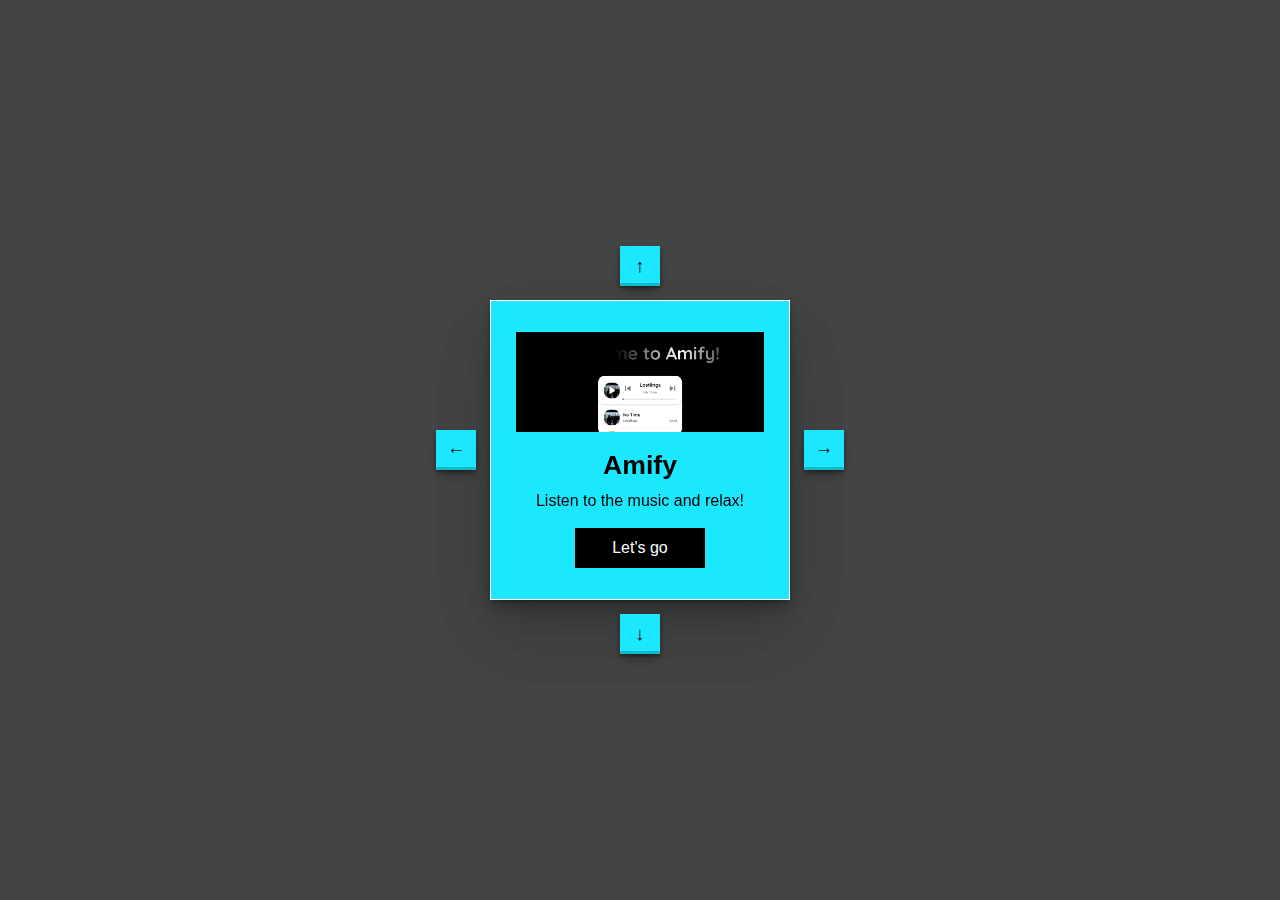
<file: index.html>
<!DOCTYPE html>
<html lang="en" class="animation_html">
<head>
    <meta charset="UTF-8">
    <meta name="viewport" content="width=device-width, initial-scale=1.0">
    <title>Animations</title>
    <link rel="icon shortcut" href="icons/animation.png" type="image/png" sizes="57x57">
    <link rel="stylesheet" href="css/animations.css">
    <link rel="stylesheet" href="css/media.css">
    <link rel="stylesheet" href="css/fonts.css">
    <link rel="stylesheet" href="css/all.min.css">
</head>
<body class="animation_body">
    <div class="container-3D">  
        <input type="radio" id="swap-left-front" name="swapper" value="swap-left">  
        <input type="radio" id="swap-right-front" name="swapper" value="swap-right">  
        <input type="radio" id="swap-up-front" name="swapper" value="swap-up">  
        <input type="radio" id="swap-down-front" name="swapper" value="swap-down">  
        <input type="radio" id="swap-left-back" name="swapper" value="swap-left">  
        <input type="radio" id="swap-right-back" name="swapper" value="swap-right">  
        <input type="radio" id="swap-up-back" name="swapper" value="swap-up">  
        <input type="radio" id="swap-down-back" name="swapper" value="swap-down">  
        <input type="radio" id="swap-left-top" name="swapper" value="swap-left">  
        <input type="radio" id="swap-right-top" name="swapper" value="swap-right">  
        <input type="radio" id="swap-up-top" name="swapper" value="swap-up">  
        <input type="radio" id="swap-down-top" name="swapper" value="swap-down">  
        <input type="radio" id="swap-left-bottom" name="swapper" value="swap-left">  
        <input type="radio" id="swap-right-bottom" name="swapper" value="swap-right">  
        <input type="radio" id="swap-up-bottom" name="swapper" value="swap-up">  
        <input type="radio" id="swap-down-bottom" name="swapper" value="swap-down">  
        <input type="radio" id="swap-left-left" name="swapper" value="swap-left">  
        <input type="radio" id="swap-right-left" name="swapper" value="swap-right">  
        <input type="radio" id="swap-up-left" name="swapper" value="swap-up">  
        <input type="radio" id="swap-down-left" name="swapper" value="swap-down">  
        <input type="radio" id="swap-left-right" name="swapper" value="swap-left">  
        <input type="radio" id="swap-right-right" name="swapper" value="swap-right">  
        <input type="radio" id="swap-up-right" name="swapper" value="swap-up">  
        <input type="radio" id="swap-down-right" name="swapper" value="swap-down">  
        <div class="flopper">  
         <figure class="back">  
          <label for="swap-left-back">&#8592;</label>  
          <label for="swap-right-back">&#8594;</label>  
          <label for="swap-up-back">&#8593;</label>  
          <label for="swap-down-back">&#8595;</label>  
          <div></div>  
          <h2>Piano</h2>  
          <p>Play piano right now, using keyboard on your PC!</p>  
          <a href="piano/index.html" title="Learn More" target="_blank">Let's go!</a>  
         </figure>  
         <figure class="top">  
          <label for="swap-left-top">&#8592;</label>  
          <label for="swap-right-top">&#8594;</label>  
          <label for="swap-up-top">&#8593;</label>  
          <label for="swap-down-top">&#8595;</label>  
          <div></div>  
          <h2>Rock Paper Scissors</h2>  
          <p>Play game rock paper scissors against PC!</p>  
          <a href="rock paper scissors/index.html" title="Learn More" target="_blank">Let's go!</a>  
         </figure>  
         <figure class="bottom">  
          <label for="swap-left-bottom">&#8592;</label>  
          <label for="swap-right-bottom">&#8594;</label>  
          <label for="swap-up-bottom">&#8593;</label>  
          <label for="swap-down-bottom">&#8595;</label>  
          <div></div>  
          <h2>Weather</h2>  
          <p>Check weather in your city!</p>  
          <a href="weather/index.html" title="Learn More" target="_blank">Let's go!</a>  
         </figure>  
         <figure class="left">  
          <label for="swap-left-left">&#8592;</label>  
          <label for="swap-right-left">&#8594;</label>  
          <label for="swap-up-left">&#8593;</label>  
          <label for="swap-down-left">&#8595;</label>  
          <div></div>  
          <h2>Calculator</h2>  
          <p>Calculate any number!</p>  
          <a href="calculator/index.html" title="Learn More" target="_blank">Let's go</a>  
         </figure>  
         <figure class="right">  
          <label for="swap-left-right">&#8592;</label>  
          <label for="swap-right-right">&#8594;</label>  
          <label for="swap-up-right">&#8593;</label>  
          <label for="swap-down-right">&#8595;</label>  
          <div></div>  
          <h2>Hacking</h2>  
          <p>Feel yourself like a real hacker!</p>  
          <a href="hacking/index.html" title="Learn More" target="_blank">Let's go!</a>  
         </figure>  
         <figure class="front">  
          <label for="swap-left-front">&#8592;</label>  
          <label for="swap-right-front">&#8594;</label>  
          <label for="swap-up-front">&#8593;</label>  
          <label for="swap-down-front">&#8595;</label>  
          <div></div>  
          <h2>Amify</h2>  
          <p>Listen to the music and relax!</p>  
          <a href="Amify/index.html" title="Learn More" target="_blank">Let's go</a>  
         </figure>  
        </div>  
       </div> 
</body>
</html>
</file>
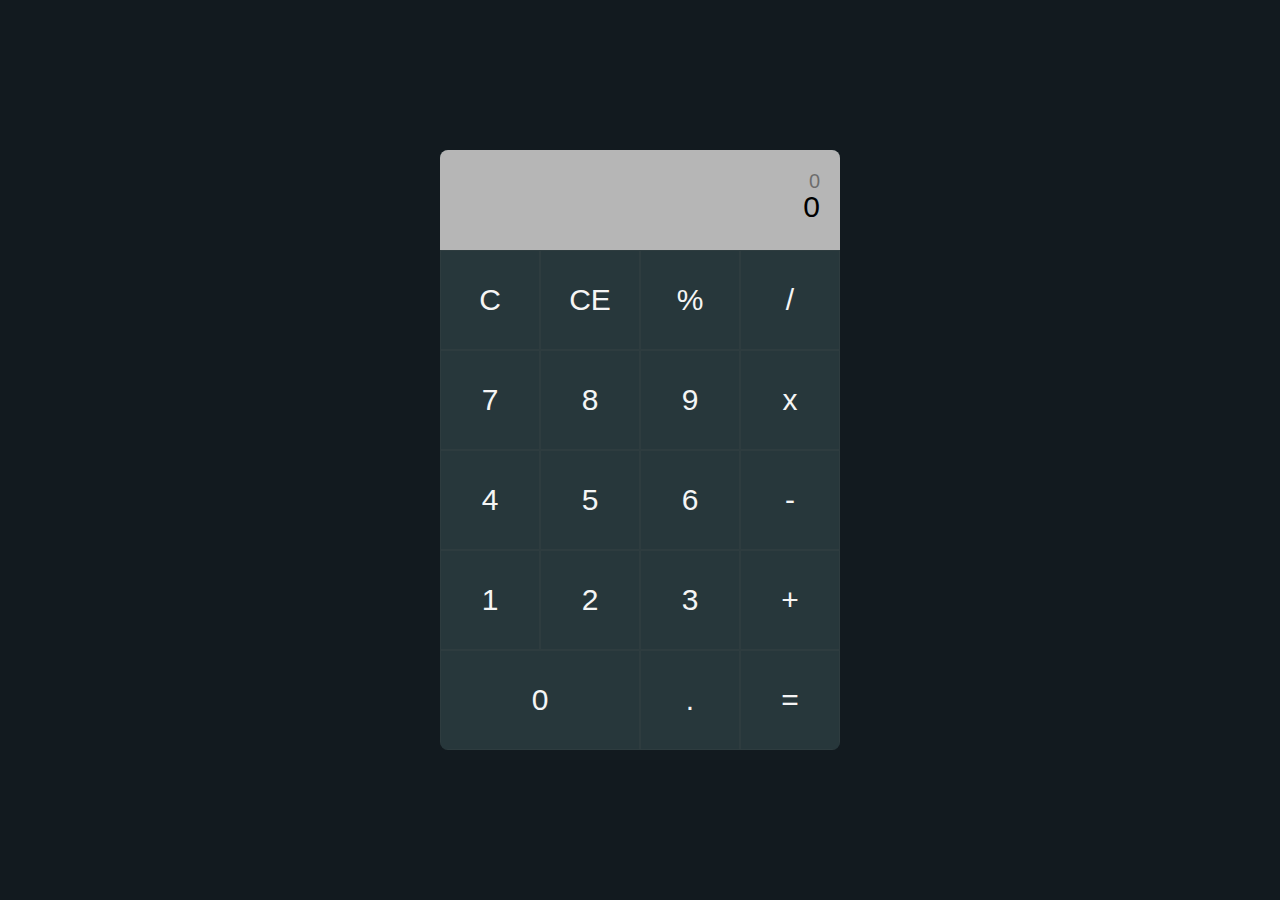
<file: calculator/index.html>
<!DOCTYPE html>
<html lang="en">

<head>
    <meta charset="UTF-8">
    <meta http-equiv="X-UA-Compatible" content="IE=edge">
    <meta name="viewport" content="width=device-width, initial-scale=1.0">
    <link rel="stylesheet" href="style.css">
    <title>calculator</title>
</head>

<body>
    <section>
        <div class="container">
            <div class="calculator">
                <div class="display">
                    <div class="display-1">0</div>
                    <div class="display-2">0</div>
                    <div class="temp-result"></div>
                </div>
                <div class="all_button">
                    <div class="button all-clear">C</div>
                    <div class="button last-entity-clear">CE</div>
                    <div class="button operation">%</div>
                    <div class="button operation">/</div>
                    <div class="button number">7</div>
                    <div class="button number">8</div>
                    <div class="button number">9</div>
                    <div class="button operation">x</div>
                    <div class="button number">4</div>
                    <div class="button number">5</div>
                    <div class="button number">6</div>
                    <div class="button operation">-</div>
                    <div class="button number">1</div>
                    <div class="button number">2</div>
                    <div class="button number">3</div>
                    <div class="button operation">+</div>
                    <div class="button btn-0 number">0</div>
                    <div class="button number dot">.</div>
                    <div class="button equal">=</div>
                </div>
            </div>
        </div>
    </section>

    <script src="script.js"></script>
</body>

</html>
</file>
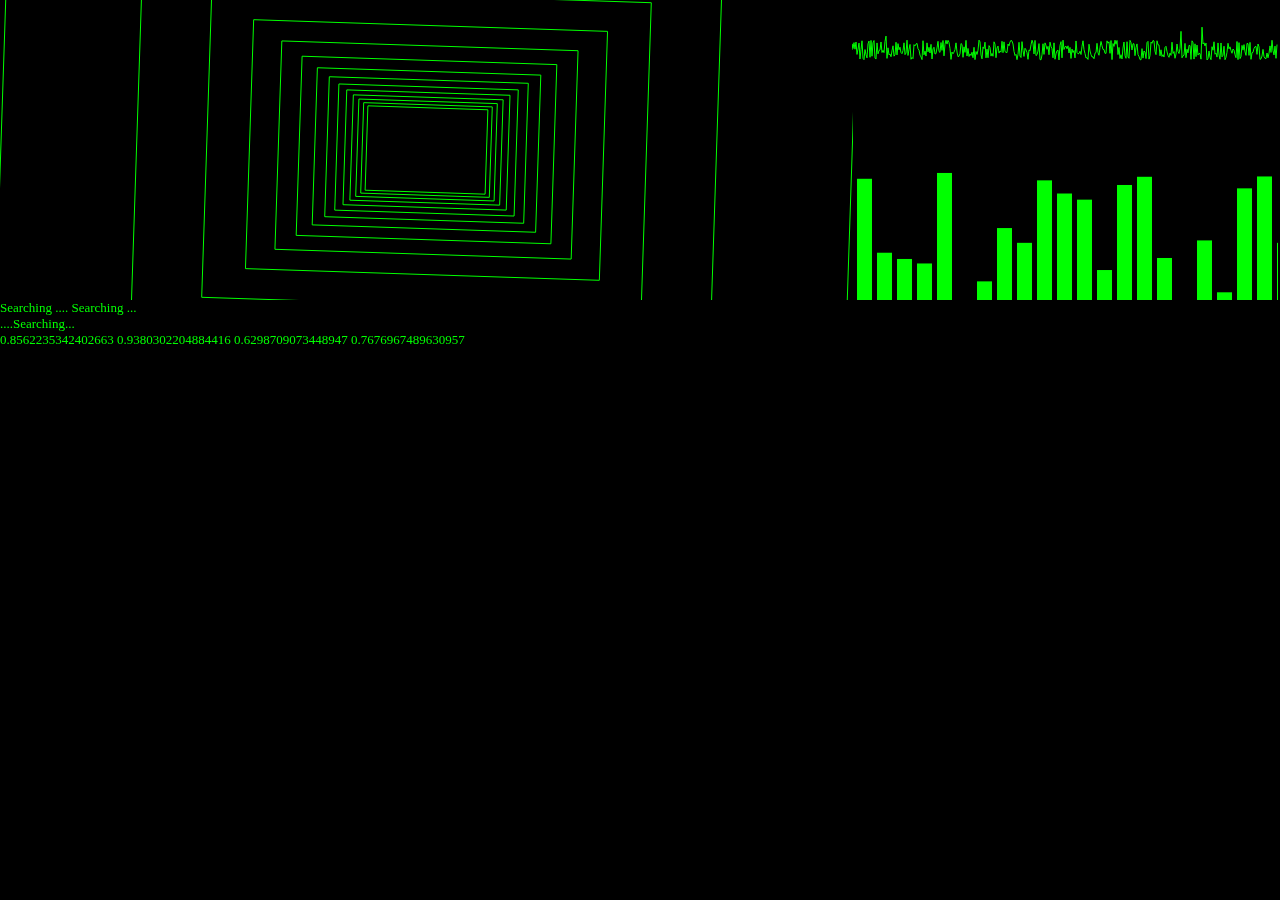
<file: hacking/index.html>
<!DOCTYPE html>
<html lang="en">
<head>
    <meta charset="UTF-8">
    <meta http-equiv="X-UA-Compatible" content="IE=edge">
    <meta name="viewport" content="width=device-width, initial-scale=1.0">
    <link rel="stylesheet" href="style.css">
    <title>time_to_hack</title>
</head>
<body>
    <canvas class='hacker-3d-shiz'></canvas>
<canvas class='bars-and-stuff'></canvas>
<div class="output-console"></div>
    <script src="script.js"></script>
</body>
</html>
</file>
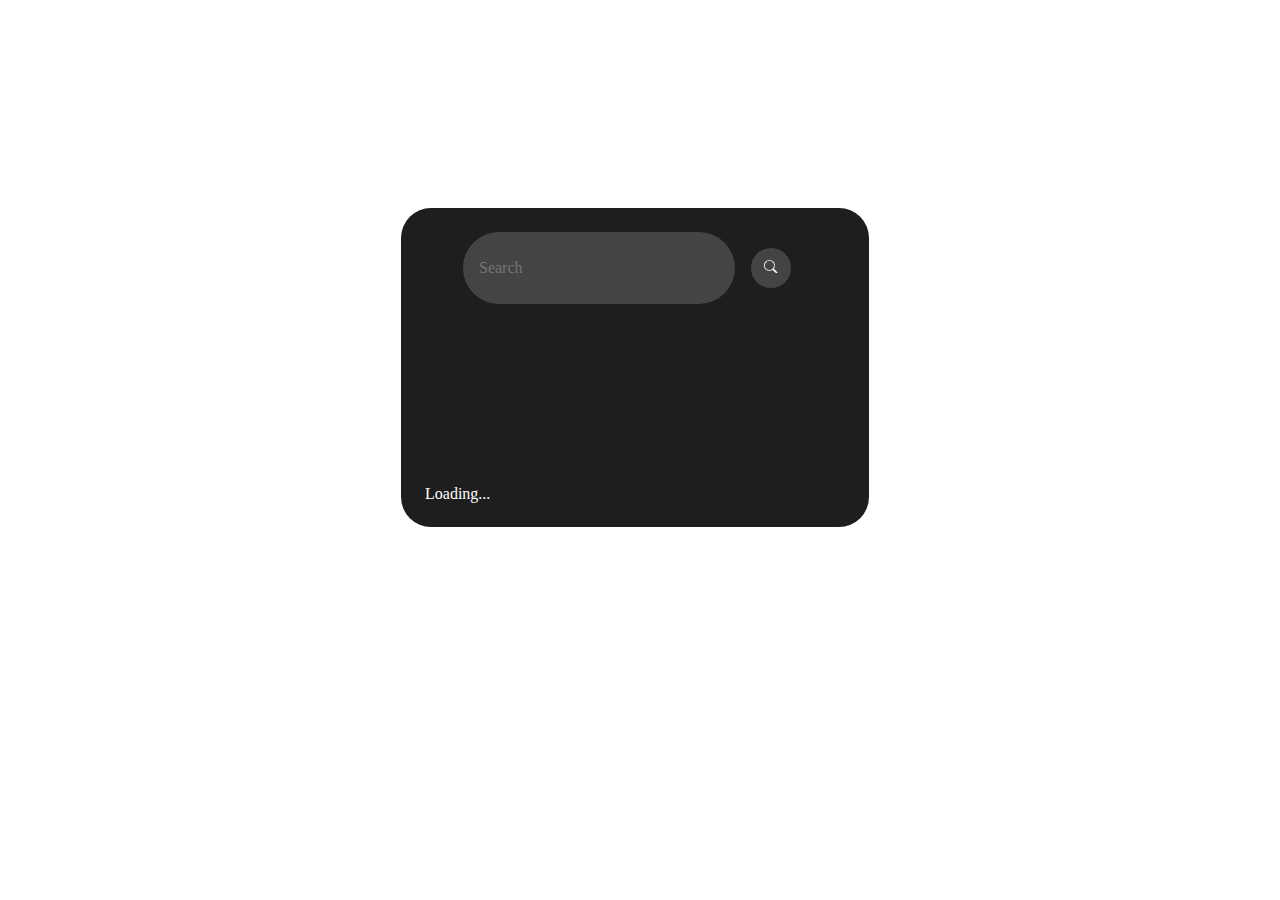
<file: weather/index.html>
<!DOCTYPE html>
<html lang="en">

<head>
    <meta charset="UTF-8">
    <meta http-equiv="X-UA-Compatible" content="IE=edge">
    <meta name="viewport" content="width=device-width, initial-scale=1.0">
    <link rel="stylesheet" href="style.css">
    <link rel="preconnect" href="https://fonts.googleapis.com">
    <link rel="preconnect" href="https://fonts.gstatic.com" crossorigin>
    <link href="https://fonts.googleapis.com/css2?family=Open+Sans&display=swap" rel="stylesheet">
    <title>weather</title>
</head>

<body>

    <div class="card">
        <div class="search">
            <input type="text" class="search-bar" placeholder="Search">
            <button>
                <svg stroke="currentColor" fill="currentColor" stroke-width="0" viewbox="0 0 16 16" height="1em"
                    width="1em" xmlns="http://www.w3.org/2000/svg">
                    <path fill-rule="evenodd"
                        d="M10.442 10.442a1 1 0 011.415 0l3.85 3.85a1 1 0 01-1.414 1.415l-3.85-3.85a1 1 0 010-1.415z"
                        clip-rule="evenodd"></path>
                    <path fill-rule="evenodd"
                        d="M6.5 12a5.5 5.5 0 100-11 5.5 5.5 0 000 11zM13 6.5a6.5 6.5 0 11-13 0 6.5 6.5 0 0113 0z"
                        clip-rule="evenodd"></path>
                </svg>
            </button>
        </div>
        <div class="weather loading">
            <h2 class="city">Weather in Delhi</h2>
            <h1 class="temp">13°C</h1>
            <div class="description">Cloudy</div>
            <div class="humidity">Humid</div>
            <div class="wind">Fast</div>
        </div>
    </div>

    <script src="script.js"></script>
</body>

</html>
</file>
<file: css/animations.css>
*,  
*::before,  
*::after {  
 box-sizing: border-box;  
 font-family: "Poppins", sans-serif;  
 transform-style: preserve-3d;  
}  
.animation_body,  
.animation_html {  
 -webkit-text-size-adjust: 100%;  
 -webkit-tap-highlight-color: transparent;  
 -webkit-font-smoothing: antialiased;  
 text-rendering: optimizeLegibility;  
 font-size: 12pt;  
 line-height: 18pt;  
 font-weight: 400;  
 color: white;  
}  
.animation_body {  
 display: flex;  
 flex-direction: column;  
 align-items: center;  
 justify-content: center;  
 width: 100vw;  
 height: 100vh;  
 overflow: hidden;  
 background: #444;  
 margin: 0;  
}  
.container-3D {  
 position: relative;  
 display: flex;  
 flex-direction: column;  
 align-items: center;  
 justify-content: center;  
 width: 300px;  
 height: 300px;  
}  
.flopper {  
 position: relative;  
 width: auto;  
 height: auto;  
 display: flex;  
 flex-direction: column;  
 align-items: center;  
 justify-content: center;  
 overflow: visible;  
 transition: all 0.5s ease-in-out;  
 /*animation: rotate 6s linear infinite;*/  
}  
figure {  
 display: flex;  
 flex-direction: column;  
 align-items: center;  
 justify-content: center;  
 position: absolute;  
 width: 300px;  
 height: 300px;  
 transform-origin: 50% 50%;  
 padding: 20px 25px;  
 box-shadow: rgba(0, 0, 0, 0.07) 0px 1px 2px, rgba(0, 0, 0, 0.07) 0px 2px 4px,  
  rgba(0, 0, 0, 0.07) 0px 4px 8px, rgba(0, 0, 0, 0.07) 0px 8px 16px,  
  rgba(0, 0, 0, 0.07) 0px 16px 32px, rgba(0, 0, 0, 0.07) 0px 32px 64px;  
 border: 1px solid white;  
}  
figure div {  
 width: 100%;  
 height: 100px;  
 background: url("https://picsum.photos/id/237/1280/720");  
 background-size: cover !important;  
 background-position: center !important;  
 background-repeat: no-repeat !important;  
}  
.front div {  
 background: url("../img/amify.png");  
}  
.left div {  
 background: url("../img/calculator.png");  
}  
.right div {  
 background: url("../img/hacker.png");  
}  
.back div {  
 background: url("../img/piano.png");  
}  
.bottom div {  
 background: url("../img/weather.png");  
}  
.top div {  
 background: url(../img/rock.png);  
}  
figure h2 {  
 font-size: 20pt;  
 line-height: 20pt;  
 margin: 20px 0px 10px 0px;  
}  
figure p {  
 font-size: 12pt;  
 line-height: 18pt;  
 margin: 0 0 15px 0;  
 text-align: center;  
}  
figure a {  
 position: relative;  
 width: 130px;  
 height: 40px;  
 display: flex;  
 flex-direction: column;  
 align-items: center;  
 justify-content: center;  
 background: white;  
 color: black;  
 text-decoration: none;  
 z-index: 1;  
 overflow: hidden;  
 transition: all 0.3s ease-in-out;  
}  
figure a::after {  
 position: absolute;  
 content: "";  
 bottom: 100%;  
 left: 0;  
 width: 100%;  
 height: 100%;  
 background: black;  
 z-index: -1;  
 transition: all 0.3s ease-in-out;  
}  
figure a:hover::after {  
 bottom: 0;  
 transition: all 0.3s ease-in-out;  
}  
figure a:hover {  
 color: white;  
 transition: all 0.3s ease-in-out;  
}  
.front {  
 transform: translateZ(150px);  
 background: #1be7ff;  
 --face_color: #1be7ff;  
}  
.back {  
 transform: rotateY(180deg) translateZ(150px);  
 background: #6eeb83;  
 --face_color: #6eeb83;  
}  
.top {  
 transform: rotateX(90deg) translateZ(150px);  
 background: #e4ff1a;  
 --face_color: #e4ff1a;  
}  
.bottom {  
 transform: rotateX(-90deg) translateZ(150px);  
 background: #e8aa14;  
 --face_color: #e8aa14;  
}  
.left {  
 transform: rotateY(-90deg) translateZ(150px);  
 background: #ff5714;  
 --face_color: #ff5714;  
}  
.right {  
 transform: rotateY(90deg) translateZ(150px);  
 background: black;  
 --face_color: black;  
}  
.front h2,  
.front p,  
.back h2,  
.back p,  
.top h2,  
.top p,  
.bottom h2,  
.bottom p {  
 color: black;  
}  
.front a,  
.back a,  
.top a,  
.bottom a {  
 background: black;  
 color: white;  
}  
.front a::after,  
.back a::after,  
.top a::after,  
.bottom a::after {  
 background: white;  
}  
.front a:hover,  
.back a:hover,  
.top a:hover,  
.bottom a:hover {  
 color: black;  
}  
label {  
 position: absolute;  
 display: flex;  
 flex-direction: column;  
 align-items: center;  
 justify-content: center;  
 width: 40px;  
 height: 40px;  
 background: var(--face_color);  
 color: black;  
 font-size: 14pt;  
 margin: 0;  
 padding: 0;  
 box-shadow: rgba(0, 0, 0, 0.4) 0px 2px 4px,  
  rgba(0, 0, 0, 0.3) 0px 7px 13px -3px, rgba(0, 0, 0, 0.2) 0px -3px 0px inset;  
 backface-visibility: hidden;  
 -webkit-backface-visibility: hidden;  
}  
label:hover {  
 cursor: pointer;  
}  
label:nth-child(1) {  
 left: -55px;  
 padding-bottom: 5px;  
}  
label:nth-child(2) {  
 right: -55px;  
 padding-bottom: 5px;  
}  
label:nth-child(3) {  
 top: -55px;  
}  
label:nth-child(4) {  
 bottom: -55px;  
}  
.right label {  
 color: white;  
}  
.left label {  
 color: white;  
}  
#swap-left-front:checked ~ .flopper {  
 transform: rotateY(90deg);  
 transition: all 0.5s ease-in-out;  
}  
#swap-right-front:checked ~ .flopper {  
 transform: rotateY(-90deg);  
 transition: all 0.5s ease-in-out;  
}  
#swap-up-front:checked ~ .flopper {  
 transform: rotateX(-90deg);  
 transition: all 0.5s ease-in-out;  
}  
#swap-down-front:checked ~ .flopper {  
 transform: rotateX(90deg);  
 transition: all 0.5s ease-in-out;  
}  
#swap-left-back:checked ~ .flopper {  
 transform: rotateY(-90deg);  
 transition: all 0.5s ease-in-out;  
}  
#swap-right-back:checked ~ .flopper {  
 transform: rotateY(-270deg);  
 transition: all 0.5s ease-in-out;  
}  
#swap-up-back:checked ~ .flopper {  
 transform: rotateX(-90deg);  
 transition: all 0.5s ease-in-out;  
}  
#swap-down-back:checked ~ .flopper {  
 transform: rotateX(90deg);  
 transition: all 0.5s ease-in-out;  
}  
#swap-left-top:checked ~ .flopper {  
 transform: rotateY(90deg);  
 transition: all 0.5s ease-in-out;  
}  
#swap-right-top:checked ~ .flopper {  
 transform: rotateY(-90deg);  
 transition: all 0.5s ease-in-out;  
}  
#swap-up-top:checked ~ .flopper {  
 transform: rotateY(-180deg);  
 transition: all 0.5s ease-in-out;  
}  
#swap-down-top:checked ~ .flopper {  
 transform: rotateX(0deg);  
 transition: all 0.5s ease-in-out;  
}  
#swap-left-bottom:checked ~ .flopper {  
 transform: rotateY(90deg);  
 transition: all 0.5s ease-in-out;  
}  
#swap-right-bottom:checked ~ .flopper {  
 transform: rotateY(-90deg);  
 transition: all 0.5s ease-in-out;  
}  
#swap-up-bottom:checked ~ .flopper {  
 transform: rotateX(0deg);  
 transition: all 0.5s ease-in-out;  
}  
#swap-down-bottom:checked ~ .flopper {  
 transform: rotateY(180deg);  
 transition: all 0.5s ease-in-out;  
}  
#swap-left-left:checked ~ .flopper {  
 transform: rotateY(180deg);  
 transition: all 0.5s ease-in-out;  
}  
#swap-right-left:checked ~ .flopper {  
 transform: rotateY(-360deg);  
 transition: all 0.5s ease-in-out;  
}  
#swap-up-left:checked ~ .flopper {  
 transform: rotateX(-90deg);  
 transition: all 0.5s ease-in-out;  
}  
#swap-down-left:checked ~ .flopper {  
 transform: rotateX(90deg);  
 transition: all 0.5s ease-in-out;  
}  
#swap-left-right:checked ~ .flopper {  
 transform: rotateY(0deg);  
 transition: all 0.5s ease-in-out;  
}  
#swap-right-right:checked ~ .flopper {  
 transform: rotateY(-180deg);  
 transition: all 0.5s ease-in-out;  
}  
#swap-up-right:checked ~ .flopper {  
 transform: rotateX(-90deg);  
 transition: all 0.5s ease-in-out;  
}  
#swap-down-right:checked ~ .flopper {  
 transform: rotateX(90deg);  
 transition: all 0.5s ease-in-out;  
}  
input {  
 display: none;  
}  
@keyframes rotate {  
 0% {  
  transform: rotateY(0deg) rotateX(0deg);  
 }  
 50% {  
  transform: rotateY(180deg) rotateX(30deg);  
 }  
 100% {  
  transform: rotateY(360deg) rotateX(0deg);  
 }  
}  
@media (max-height: 435px) {  
 figure {  
  width: 250px;  
  height: 250px;  
 }  
 .front {  
  transform: translateZ(125px);  
 }  
 .back {  
  transform: rotateY(180deg) translateZ(125px);  
 }  
 .top {  
  transform: rotateX(90deg) translateZ(125px);  
 }  
 .bottom {  
  transform: rotateX(-90deg) translateZ(125px);  
 }  
 .left {  
  transform: rotateY(-90deg) translateZ(125px);  
 }  
 .right {  
  transform: rotateY(90deg) translateZ(125px);  
 }  
 figure div {  
  height: 80px;  
 }  
 figure h2 {  
  font-size: 18pt;  
  line-height: 18pt;  
 }  
 figure p {  
  font-size: 11pt;  
  line-height: 15pt;  
 }  
 figure a {  
  height: 60px;  
 }  
 label {  
  width: 30px;  
  height: 30px;  
  font-size: 12pt;  
 }  
 label:nth-child(1) {  
  left: -40px;  
 }  
 label:nth-child(2) {  
  right: -40px;  
 }  
 label:nth-child(3) {  
  top: -40px;  
 }  
 label:nth-child(4) {  
  bottom: -40px;  
 }  
}

@media (max-width: 435px) {
    figure {  
        width: 250px;  
        height: 250px;  
       }  
       .front {  
        transform: translateZ(125px);  
       }  
       .back {  
        transform: rotateY(180deg) translateZ(125px);  
       }  
       .top {  
        transform: rotateX(90deg) translateZ(125px);  
       }  
       .bottom {  
        transform: rotateX(-90deg) translateZ(125px);  
       }  
       .left {  
        transform: rotateY(-90deg) translateZ(125px);  
       }  
       .right {  
        transform: rotateY(90deg) translateZ(125px);  
       }  
       figure div {  
        height: 80px;  
       }  
       figure h2 {  
        font-size: 18pt;  
        line-height: 18pt;  
       }  
       figure p {  
        font-size: 11pt;  
        line-height: 15pt;  
       }  
       figure a {  
        height: 60px;  
       }  
       label {  
        width: 30px;  
        height: 30px;  
        font-size: 12pt;  
       }  
       label:nth-child(1) {  
        left: -40px;  
       }  
       label:nth-child(2) {  
        right: -40px;  
       }  
       label:nth-child(3) {  
        top: -40px;  
       }  
       label:nth-child(4) {  
        bottom: -40px;  
       }  
}
</file>
<file: css/media.css>
@media(max-width:767px)
{
    .nav__btn{
        display: flex;
        
    }
    .nav__btn:focus{
        background:  rgba(255, 255, 255, 0.507);
    }
    
    .nav__btn:focus ~ ul{
        visibility: visible;
    }
    
    .nav__btn:not(:focus) ~ ul .navigator__link1::after{
        transition: 0ms;
    }
    
    .nav__btn:not(:focus) ~ ul .navigator__link1{
        transition: 90ms;
    }
    
    .nav__btn:not(:focus) ~ ul .navigator__link::after{
        transition: 0ms;
    }
    
    .nav__btn:not(:focus) ~ ul .navigator__link{
        transition: 90ms;
    }
    
    ul{
        position: absolute;
        top: 100%;
        right: 20px;
        background: rgba(0, 0, 0, 0.509);
        flex-direction: column;
        min-width: 200px;
        visibility: hidden;
    }
    
    .fa, .fas {
        font-family: "Font Awesome 5 Pro";
        font-weight: 900;
    }
    
    header,
    footer{
        padding: 5px;
    }
    
    .navigator__link1{
        margin-top: 5px;
        margin-bottom: 5px;
        padding-top: 5px;
        padding-bottom: 5px;
        margin-left: 10px;
        color: orange;
    }
    
    .navigator__link{
        margin-top: 5px;
        margin-bottom: 5px;
        padding-top: 5px;
        padding-bottom: 5px;
        margin-left: 10px;
        color: gold;
    }
}

@media(max-width:575px){
    h1{
        font-size: 35px;
        line-height: 35px;
        padding-top: 50px;
    }
    
    header{
        padding-top: 60px;
    }
    
    .greetings{
        font-size: 20px;
        line-height: 25px;
        padding: 10px;
    }
    
    .ab,.ab1{
        margin-top: 10px;
        font-weight: bold;
    }
    
    .pictext{
        margin-top: 10px;
        padding: 10px;
        
    }
    
    .about{
        font-size: 18px;
        line-height: 20px;
        margin-top: 10px;
    }
    
    .foto{
        margin-bottom: 10px;
    }
    
    .intext{
        font-size: 25px;
        color: orange;
        margin-top: 15px;
    }
    
    .textpic{
        margin-top: 0;
        padding: 5px;
        padding-top: 0px;
        margin-bottom: 10px;
    }
    
    .intext{
        font-weight: bold;
    }
    
    .one:nth-child(3){
        margin-bottom: 0px;
    }
    
    .my__works{
        padding: 5px;
        padding-top: 0;
    }
    
    .ab1{
        font-weight: bold;
        
    }
    
    .mention{
        font-weight: bold;
        line-height: none;
        
    }
    
    .tg{
        margin-bottom: 0;
    }
    
    .shape2{
        right: 500px;
    }
    
    .shape1{
        right: 310px;
    }
    
    .container{
        margin-top: 35px;
    }
    
    .games_welcome{
        font-size: 20px;
    }
    
    .requirements{
        font-size: 16px;
        padding-top: 10px;
    }
    
    .game_about{
        font-size: 18px;
    }
}
</file>
<file: css/fonts.css>
@font-face {
    font-family: "Comfortaa";
    src: url(../fonts/Comfortaa/Comfortaa-Bold.ttf);
    font-weight: 700;
}
@font-face {
    font-family: "Comfortaa";
    src: url(../fonts/Comfortaa/Comfortaa-Regular.ttf);
    font-weight: 400;
}
@font-face {
    font-family: "Montserrat";
    src: url(../fonts/Montserrat/Montserrat-Bold.ttf);
    font-weight: 700;
}
@font-face {
    font-family: "Montserrat";
    src: url(../fonts/Montserrat/Montserrat-Regular.ttf);
    font-weight: 400;
}
@font-face {
    font-family: "Roboto";
    src: url(../fonts/Roboto/Roboto-Medium.ttf);
    font-weight: 500;
}
@font-face {
    font-family: "Roboto";
    src: url(../fonts/Roboto/Roboto-Regular.ttf);
    font-weight: 400;
}
</file>
<file: calculator/style.css>
* {
    padding: 0;
    margin: 0;
    box-sizing: border-box;
}

html {
    font-family: "Montserrat", sans-serif;
}

section {
    background-color: rgb(18, 26, 31);
    min-height: 100vh;
    width: 100%;
    display: flex;
    align-items: center;
    justify-content: center;
}

.container {
    width: 90%;
    max-width: 400px;
    background-color: rgb(39, 55, 59);
    border-radius: 8px;
    overflow: hidden;
}

.display {
    background-color: rgb(182, 182, 182);
    height: 100px;
    width: 100%;
    text-align: right;
    padding: 20px;
    font-size: 30px;
    position: relative;
}

.display-1 {
    opacity: 0.4;
    font-size: 20px;
    height: 20px;
    overflow: hidden;
}

.temp-result {
    position: absolute;
    bottom: 0;
    left: 10;
    font-size: 20px;
    opacity: 0.3;
}

.all_button {
    color: whitesmoke;
    display: grid;
    grid-template: repeat(4, 1fr) / repeat(4, 1fr);
}

.button {
    border: 0.5px solid rgba(92, 92, 92, 0.137);
    display: inline-block;
    height: 100px;
    width: 100%;
    display: flex;
    align-items: center;
    justify-content: center;
    font-size: 30px;
    cursor: pointer;
}

.button:hover {
    background-color: rgb(30, 43, 46);
}

.btn-0 {
    grid-column: 1/3;
}
</file>
<file: hacking/style.css>
@font-face {
    font-family: 'Source Code Pro';
    font-style: normal;
    font-weight: 400;
    src: local('Source Code Pro'), local('SourceCodePro-Regular'), url(http://themes.googleusercontent.com/static/fonts/sourcecodepro/v4/mrl8jkM18OlOQN8JLgasDxM0YzuT7MdOe03otPbuUS0.woff) format('woff');
  }
  
  body {
      font-family: Source Code Pro;
      background:#000;
      color: #00FF00;
      margin:0;
      font-size: 13px;
  }
  canvas {
      position:absolute;
      top:0;
      left:0;
  }
  .bars-and-stuff{
      left:66.6%;
  }
  
  .output-console {
      position:fixed;
      overflow:hidden;
  }
  p{margin:0}
</file>
<file: weather/style.css>
body{
    padding-top: 200px;
    padding-right: 10px;
}

.card {
    background: rgba(0, 0, 0, 0.884);
    color: white;
    padding: 1.5rem;
    border-radius: 30px;
    width: 100%;
    max-width: 420px;
    margin: 0 auto;
}

.search {
    display: flex;
    align-items: center;
    justify-content: center;
}

.search button {
    margin: 1rem;
    border-radius: 50%;
    border: none;
    height: 2.5rem;
    width: 2.5rem;
    outline: none;
    background-color: rgba(92, 88, 88, 0.644);
    color: white;
}

.search button:hover {
    background-color: rgb(92, 88, 88);
    cursor: pointer;
    transition: 0.2s ease-in-out;
}

input.search-bar {
    border: none;
    outline: none;
    padding: 1rem 1rem;
    border-radius: 50px;
    width: 15rem;
    height: 2.5rem;
    background-color: rgba(92, 88, 88, 0.644);
    color: white;
    font-family: inherit;
    font-size: 100%;
}

.description {
    text-transform: capitalize;
}

.loading {
    visibility: hidden;
}

.loading::after {
    visibility: visible;
    content: "Loading...";
    color: white;
}
</file>
